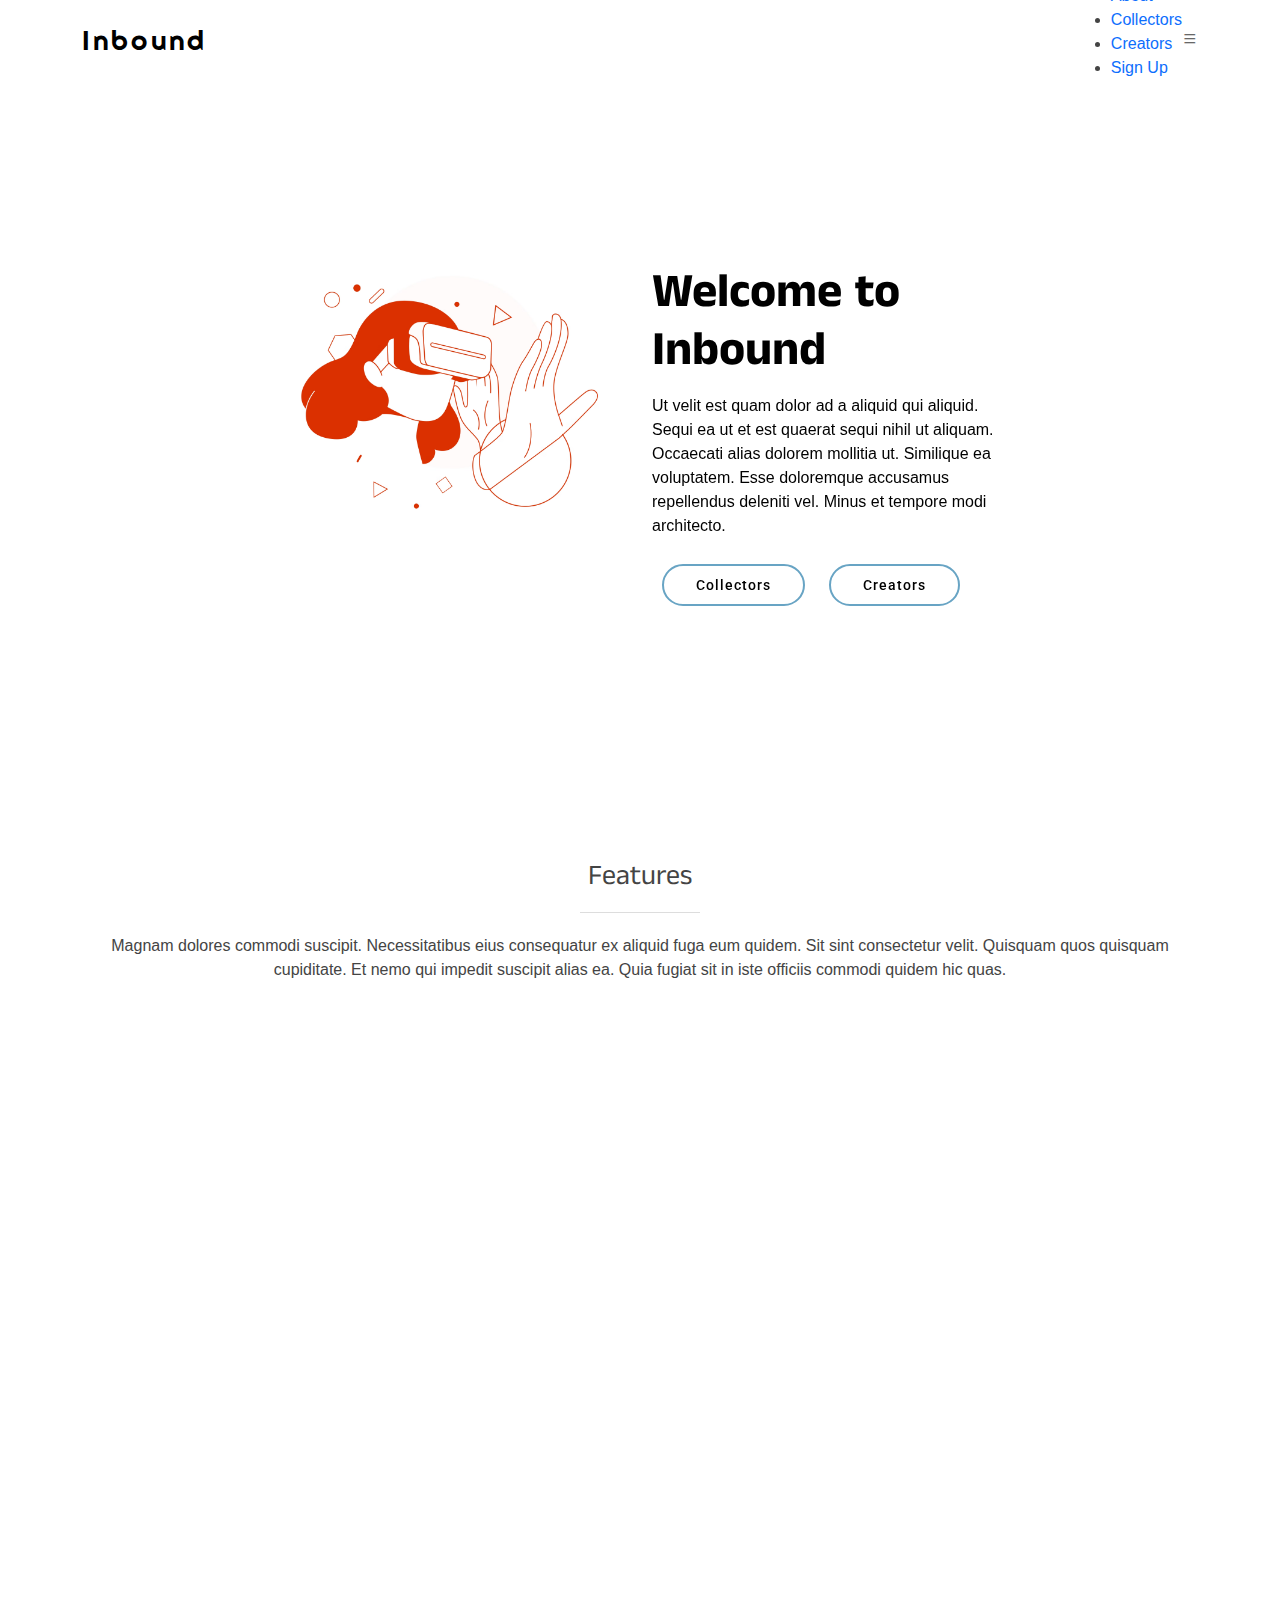
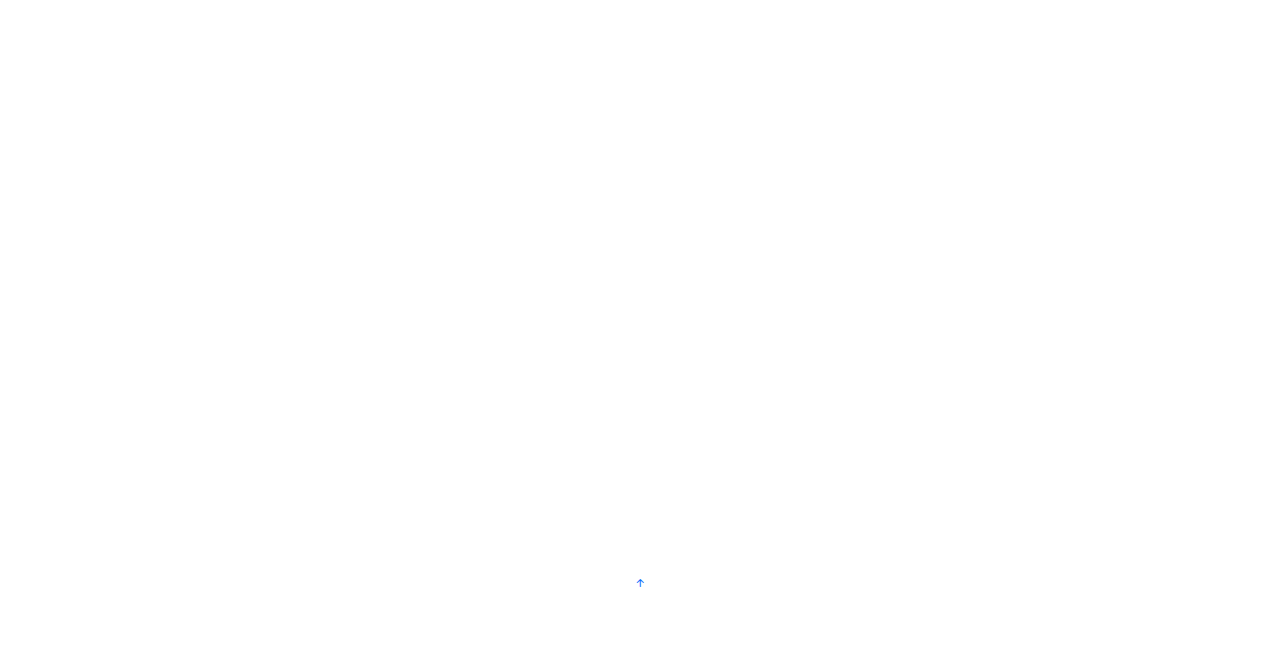
<file: index-2.html>
<!DOCTYPE html>
<html lang="en">

<head>
  <meta charset="utf-8">
  <meta content="width=device-width, initial-scale=1.0" name="viewport">

  <title>Moderna Bootstrap Template - Index 2 without slider</title>
  <meta content="" name="description">
  <meta content="" name="keywords">

  <!-- Favicons -->
  <link href="assets/img/favicon.png" rel="icon">
  <link href="assets/img/apple-touch-icon.png" rel="apple-touch-icon">

  <!-- Google Fonts -->
  <link href="https://fonts.googleapis.com/css?family=Open+Sans:300,300i,400,400i,600,600i,700,700i|Roboto:300,300i,400,400i,500,500i,700,700i&display=swap" rel="stylesheet">
  <link href="https://fonts.googleapis.com/css2?family=Anek+Tamil:wght@300&display=swap" rel="stylesheet">
  <link href="https://fonts.googleapis.com/css2?family=Righteous&display=swap" rel="stylesheet">
  <!-- Vendor CSS Files -->
  <link href="assets/vendor/animate.css/animate.min.css" rel="stylesheet">
  <link href="assets/vendor/aos/aos.css" rel="stylesheet">
  <link href="assets/vendor/bootstrap/css/bootstrap.min.css" rel="stylesheet">
  <link href="assets/vendor/bootstrap-icons/bootstrap-icons.css" rel="stylesheet">
  <link href="assets/vendor/boxicons/css/boxicons.min.css" rel="stylesheet">
  <link href="assets/vendor/glightbox/css/glightbox.min.css" rel="stylesheet">
  <link href="assets/vendor/swiper/swiper-bundle.min.css" rel="stylesheet">

  <!-- Template Main CSS File -->
  <link href="assets/css/style.css" rel="stylesheet">

  <!-- =======================================================
  * Template Name: Moderna - v4.8.0
  * Template URL: https://bootstrapmade.com/free-bootstrap-template-corporate-moderna/
  * Author: BootstrapMade.com
  * License: https://bootstrapmade.com/license/
  ======================================================== -->
</head>

<body>

  <!-- ======= Header ======= -->
  <header id="header" class="fixed-top d-flex align-items-center header-transparent">
    <div class="container d-flex justify-content-between align-items-center">

      <div class="logo">
        <h1 class="text-light"><a href="index.html"><span>Inbound</span></a></h1>
        <!-- Uncomment below if you prefer to use an image logo -->
        <!-- <a href="index.html"><img src="assets/img/logo.png" alt="" class="img-fluid"></a> -->
      </div>

      <nav id="navbar" class="navbar">
        <ul>
          <li><a class="active " href="index-2.html">About</a></li>
          <li><a href="#">Collectors</a></li>
          <li><a href="#">Creators</a></li>
          <li><a href="#">Sign Up</a></li>
        </ul>
        <i class="bi bi-list mobile-nav-toggle"></i>
      </nav><!-- .navbar -->

      

    </div>
  </header><!-- End Header -->

  <!-- ======= Hero No Slider Section ======= -->
  <section id="hero-no-slider" class="d-flex justify-cntent-center align-items-center">
    <div class="container position-relative" data-aos="fade-up" data-aos-delay="100">
      <div class="row justify-content-center">
        <div class="col-lg-4 inline">
          <img src="assets/img/landing_example.avif" class="img-fluid" alt="">
        </div>
        <div class="col-lg-4 text-start">
          <h2>Welcome to Inbound</h2>
          <p>Ut velit est quam dolor ad a aliquid qui aliquid. Sequi ea ut et est quaerat sequi nihil ut aliquam. Occaecati alias dolorem mollitia ut. Similique ea voluptatem. Esse doloremque accusamus repellendus deleniti vel. Minus et tempore modi architecto.</p>
          <a href="" class="btn-get-started ">Collectors</a>
          <a href="" class="btn-get-started ">Creators</a>
        </div>
      </div>
    </div>
  </section><!-- End Hero No Slider Sectio -->

  <main id="main">
    <!-- ======= Features Section ======= -->
    <section class="features">
      <div class="container">

        <div class="section-title">
          <h2>Features</h2>
          <p>Magnam dolores commodi suscipit. Necessitatibus eius consequatur ex aliquid fuga eum quidem. Sit sint consectetur velit. Quisquam quos quisquam cupiditate. Et nemo qui impedit suscipit alias ea. Quia fugiat sit in iste officiis commodi quidem hic quas.</p>
        </div>

        <div class="row justify-content-center" data-aos="fade-up">
          <div class="col-md-3">
            <img src="assets/img/pic_1.avif" class="img-fluid" alt="">
          </div>
          <div class="col-md-5 pt-4">
            <h3>Collectors</h3>
            <p class="fst-italic">
              Lorem ipsum dolor sit amet, consectetur adipiscing elit, sed do eiusmod tempor incididunt ut labore et dolore
              magna aliqua.
            </p>
          </div>
        </div>

        <div class="row justify-content-center" data-aos="fade-up">
          <div class="col-md-5 order-1 order-md-2">
            <img src="assets/img/pic_2.avif" class="img-fluid" alt="">
          </div>
          <div class="col-md-3 pt-5 order-2 order-md-1">
            <h3>Creators</h3>
            <p class="fst-italic">
              Lorem ipsum dolor sit amet, consectetur adipiscing elit, sed do eiusmod tempor incididunt ut labore et dolore
              magna aliqua.
            </p>
            <p>
              Ullamco laboris nisi ut aliquip ex ea commodo consequat. Duis aute irure dolor in reprehenderit in voluptate
              velit esse cillum dolore eu fugiat nulla pariatur. Excepteur sint occaecat cupidatat non proident, sunt in
              culpa qui officia deserunt mollit anim id est laborum
            </p>
          </div>
        </div>
      </div>
    </section><!-- End Features Section -->

  </main><!-- End #main -->

  <!-- ======= Footer ======= -->
  <footer id="footer" data-aos="fade-up" data-aos-easing="ease-in-out" data-aos-duration="500">

    <div class="footer-newsletter">
      <div class="container">
        <div class="row">
          <div class="col-lg-6">
            <h4>Our Newsletter</h4>
            <p>Tamen quem nulla quae legam multos aute sint culpa legam noster magna</p>
          </div>
          <div class="col-lg-6">
            <form action="" method="post">
              <input type="email" name="email"><input type="submit" value="Subscribe">
            </form>
          </div>
        </div>
      </div>
    </div>

    <div class="footer-top">
      <div class="container">
        <div class="row">

          

          <div class="col-lg-3 col-md-6 footer-info">
            <h3>About Moderna</h3>
            <p>Cras fermentum odio eu feugiat lide par naso tierra. Justo eget nada terra videa magna derita valies darta donna mare fermentum iaculis eu non diam phasellus.</p>
            <div class="social-links mt-3">
              <a href="#" class="twitter"><i class="bx bxl-twitter"></i></a>
              <a href="#" class="facebook"><i class="bx bxl-facebook"></i></a>
              <a href="#" class="instagram"><i class="bx bxl-instagram"></i></a>
              <a href="#" class="linkedin"><i class="bx bxl-linkedin"></i></a>
            </div>
          </div>

        </div>
      </div>
    </div>
  </footer><!-- End Footer -->

  <a href="#" class="back-to-top d-flex align-items-center justify-content-center"><i class="bi bi-arrow-up-short"></i></a>

  <!-- Vendor JS Files -->
  <script src="assets/vendor/purecounter/purecounter.js"></script>
  <script src="assets/vendor/aos/aos.js"></script>
  <script src="assets/vendor/bootstrap/js/bootstrap.bundle.min.js"></script>
  <script src="assets/vendor/glightbox/js/glightbox.min.js"></script>
  <script src="assets/vendor/isotope-layout/isotope.pkgd.min.js"></script>
  <script src="assets/vendor/swiper/swiper-bundle.min.js"></script>
  <script src="assets/vendor/waypoints/noframework.waypoints.js"></script>
  <script src="assets/vendor/php-email-form/validate.js"></script>

  <!-- Template Main JS File -->
  <script src="assets/js/main.js"></script>

</body>

</html>
</file>
<file: assets/css/style.css>
/**
* Template Name: Moderna - v4.8.0
* Template URL: https://bootstrapmade.com/free-bootstrap-template-corporate-moderna/
* Author: BootstrapMade.com
* License: https://bootstrapmade.com/license/
*/

/*--------------------------------------------------------------
# General
--------------------------------------------------------------*/
body {
  font-family: "ApennTamilek Tamil", sans-serif;
  color: #444;
}

a {
  /* color: #4fa6d5; */
  text-decoration: none;
}

a:hover {
  /* color: #45beff; */
  text-decoration: none;
}

h1, h2, h3, h4, h5, h6, .font-primary {
  font-family: "Anek Tamil", sans-serif;
}

/*--------------------------------------------------------------
# Header
--------------------------------------------------------------*/
#header {
  height: 80px;
  /* transition: all 0.5s; */
  z-index: 997;
  /* transition: all 0.5s; */
  background: #1e4356;
  position: relative;
}
#header.header-transparent {
  background: none;
}

#header .logo h1 {
  font-size: 28px;
  margin: 0;
  padding: 4px 0;
  line-height: 1;
  font-weight: 400;
  letter-spacing: 3px;
  /* text-transform: uppercase; */
  font-family: "Righteous", sans-serif;
}
#header .logo h1 a, #header .logo h1 a:hover {
  color: black;
  text-decoration: none;
}
#header .logo img {
  padding: 0;
  margin: 0;
  max-height: 40px;
}

/*--------------------------------------------------------------
# Hero No Slider Section
--------------------------------------------------------------*/
#hero-no-slider {
  width: 100%;
  height: 80vh;
  overflow: hidden;
  position: relative;
  text-align: center;
}

#hero-no-slider a.scroll-links {
  color: black;
}

#hero-no-slider::before {
  content: "";
  position: relative;
  left: 0;
  top: 0;
  right: 0;
  bottom: 0;
  /* background: grey; */
}
#hero-no-slider h2 {
  color: black;
  margin-bottom: 15px;
  font-size: 48px;
  font-weight: 700;
}
#hero-no-slider p {
  color: black;
}
#hero-no-slider .btn-get-started {
  font-family: "Roboto", sans-serif;
  font-weight: 500;
  font-size: 14px;
  letter-spacing: 1px;
  display: inline-block;
  padding: 12px 32px;
  border-radius: 50px;
  transition: 0.5s;
  line-height: 1;
  margin: 10px;
  color: black;
  -webkit-animation-delay: 0.8s;
  animation-delay: 0.8s;
  border: 2px solid #68A4C4;
}
#hero-no-slider .btn-get-started:hover {
  background: #68A4C4;
  color: #fff;
  text-decoration: none;
}
@media (max-width: 575px) {
  #hero-no-slider h2 {
    font-size: 30px;
  }
}

/*--------------------------------------------------------------
# Sections General
--------------------------------------------------------------*/
section {
  padding: 60px 0;
}

.section-bg {
  background-color: #f3f8fa;
}

.section-title {
  text-align: center;
  padding-bottom: 30px;
}
.section-title h2 {
  font-size: 28px;
  font-weight: 400;
  margin-bottom: 20px;
  padding-bottom: 20px;
  position: relative;
}
.section-title h2::before {
  content: "";
  position: absolute;
  display: block;
  width: 120px;
  height: 1px;
  background: #ddd;
  bottom: 1px;
  left: calc(50% - 60px);
}
/* .section-title h2::after {
  content: "";
  position: absolute;
  display: block;
  width: 40px;
  height: 3px;
  background: #68A4C4;
  bottom: 0;
  left: calc(50% - 20px);
} */
.section-title p {
  margin-bottom: 0;
}


/*--------------------------------------------------------------
# Features
--------------------------------------------------------------*/
.features .row + .row {
  margin-top: 100px;
}
.features h3 {
  font-weight: 400;
  font-size: 24px;
}
.features ul {
  list-style: none;
  padding: 0;
}
.features ul li {
  padding-bottom: 10px;
}
.features ul i {
  font-size: 20px;
  padding-right: 4px;
  color: #68A4C4;
}
.features p:last-child {
  margin-bottom: 0;
}



/*--------------------------------------------------------------
# Map
--------------------------------------------------------------*/
.map {
  padding: 0;
  margin-bottom: -6px;
}
.map iframe {
  width: 100%;
  height: 380px;
}



/*--------------------------------------------------------------
# Footer
--------------------------------------------------------------*/
#footer {
  padding: 30px 0 0 0;
  color: black;
  font-size: 14px;
}
#footer .footer-signup {
  padding-bottom: 30px;
}

#collectors input {
  border-width: 0px;
  border-bottom-width: 2px;
  /* width: 100%; */
  /* text-align: center; */
}

#footer h2 {
  text-align: center;
}

#footer .footer-top {
  background: #0d2735;
  border-top: 1px solid #17455e;
  border-bottom: 1px solid #123649;
  padding: 60px 0 30px 0;
}
#footer .footer-top .footer-info {
  margin-bottom: 30px;
}
#footer .footer-top .footer-info h3 {
  font-size: 18px;
  margin: 0 0 20px 0;
  padding: 2px 0 2px 0;
  line-height: 1;
  color: #a2cce3;
  font-weight: 600;
}
#footer .footer-top .footer-info p {
  font-size: 14px;
  line-height: 24px;
  margin-bottom: 0;
  font-family: "Roboto", sans-serif;
  color: #fff;
}
#footer .footer-top .social-links a {
  font-size: 18px;
  display: inline-block;
  background: #1e4356;
  color: #fff;
  line-height: 1;
  padding: 8px 0;
  margin-right: 4px;
  border-radius: 50%;
  text-align: center;
  width: 36px;
  height: 36px;
  transition: 0.3s;
}
#footer .footer-top .social-links a:hover {
  background: #68A4C4;
  color: #fff;
  text-decoration: none;
}
#footer .footer-top h4 {
  font-size: 18px;
  font-weight: 600;
  color: #a2cce3;
  position: relative;
  padding-bottom: 12px;
}
#footer .footer-top .footer-links {
  margin-bottom: 30px;
}
#footer .footer-top .footer-links ul {
  list-style: none;
  padding: 0;
  margin: 0;
}
#footer .footer-top .footer-links ul i {
  padding-right: 2px;
  color: #a2cce3;
  font-size: 18px;
  line-height: 1;
}
#footer .footer-top .footer-links ul li {
  padding: 10px 0;
  display: flex;
  align-items: center;
}
#footer .footer-top .footer-links ul li:first-child {
  padding-top: 0;
}
#footer .footer-top .footer-links ul a {
  color: #fff;
  transition: 0.3s;
  display: inline-block;
  line-height: 1;
}
#footer .footer-top .footer-links ul a:hover {
  color: #a2cce3;
}
#footer .footer-top .footer-contact {
  margin-bottom: 30px;
}
#footer .footer-top .footer-contact p {
  line-height: 26px;
}
#footer .copyright {
  text-align: center;
  padding-top: 30px;
}
#footer .credits {
  padding-top: 10px;
  text-align: center;
  font-size: 13px;
  color: #fff;
}
#footer .credits a {
  color: #a2cce3;
}
</file>
